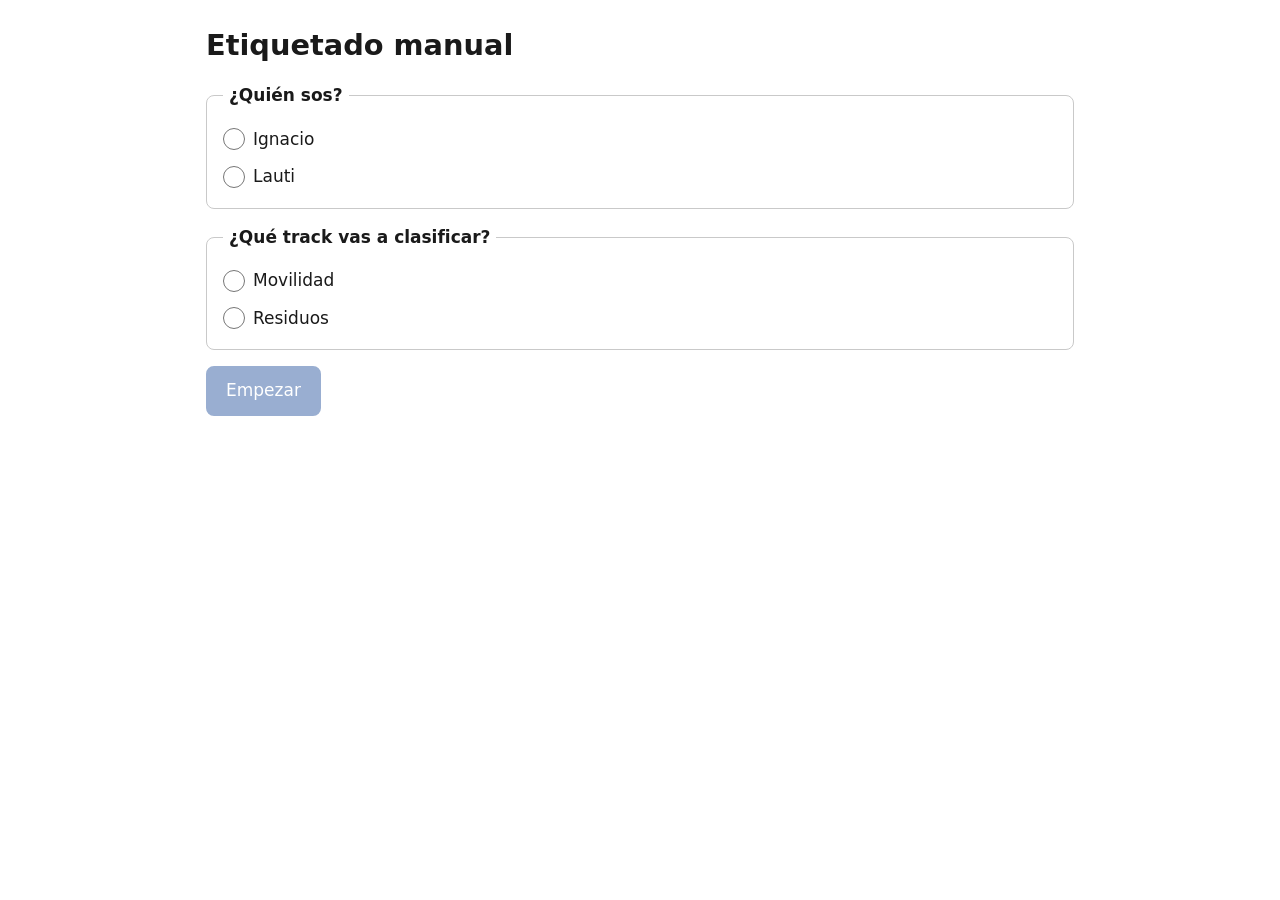
<file: etiquetado/index.html>
<!doctype html>
<html lang="es">
<head>
<meta charset="utf-8">
<meta name="viewport" content="width=device-width, initial-scale=1">
<title>Etiquetado manual</title>
<style>
  * { box-sizing: border-box; }
  body {
    margin: 0; font-family: system-ui, -apple-system, "Segoe UI", Roboto, Arial, sans-serif;
    font-size: 17px; line-height: 1.5; color: #1a1a1a; background: #fff;
  }
  main { max-width: 900px; margin: 0 auto; padding: 24px 16px 48px; }
  h1 { font-size: 1.8rem; margin: 0 0 16px; }
  h2 { font-size: 1.4rem; margin: 8px 0; }
  fieldset { border: 1px solid #c9c9c9; border-radius: 8px; margin: 0 0 16px; padding: 12px 16px; }
  legend { font-weight: 600; padding: 0 6px; }
  [hidden] { display: none !important; }
  button {
    font: inherit; min-height: 44px; padding: 10px 18px; border-radius: 8px;
    border: 2px solid #1f4e9a; background: #fff; color: #1f4e9a; cursor: pointer;
  }
  button.primario { background: #1f4e9a; color: #fff; }
  button:disabled { opacity: 0.45; cursor: not-allowed; }
  select, input[type=text], textarea {
    font: inherit; width: 100%; min-height: 44px; padding: 8px 10px;
    border: 1px solid #777; border-radius: 6px; background: #fff; color: #1a1a1a;
  }
  textarea { min-height: 90px; resize: vertical; }
  .opcion { display: flex; align-items: center; gap: 8px; padding: 6px 0; }
  .opcion input { width: 22px; height: 22px; margin: 0; }
  .campo { margin: 14px 0; }
  .campo > label { display: block; font-weight: 600; margin-bottom: 6px; }
  .barra {
    display: flex; flex-wrap: wrap; gap: 12px; align-items: center; justify-content: space-between;
    padding-bottom: 12px; margin-bottom: 16px; border-bottom: 1px solid #c9c9c9;
  }
  .barra .botones { display: flex; flex-wrap: wrap; gap: 8px; }
  .aviso { padding: 12px 16px; border-radius: 8px; border: 1px solid #1f4e9a; background: #eef4ff; margin: 12px 0; }
  .aviso.error { border-color: #b00020; background: #fdecec; }
  .meta { color: #444; margin: 4px 0; }
  .bajada { font-style: italic; color: #333; }
  .body {
    white-space: pre-wrap; max-height: 50vh; overflow-y: auto; margin: 12px 0;
    border: 1px solid #c9c9c9; border-radius: 8px; padding: 12px 14px; background: #fafafa;
  }
  .nav { display: flex; flex-wrap: wrap; gap: 8px; justify-content: space-between; margin-top: 16px; }
  :focus-visible { outline: 3px solid #ffbf47; outline-offset: 2px; }
</style>
</head>
<body>
<main>
  <div id="error" class="aviso error" hidden></div>

  <section id="inicio" hidden>
    <h1>Etiquetado manual</h1>
    <fieldset>
      <legend>¿Quién sos?</legend>
      <div id="personas"></div>
    </fieldset>
    <fieldset>
      <legend>¿Qué track vas a clasificar?</legend>
      <div id="tracks"></div>
    </fieldset>
    <button id="empezar" class="primario" type="button" disabled>Empezar</button>
  </section>

  <section id="etiquetado" hidden>
    <div class="barra">
      <div>
        <strong id="cab"></strong><br>
        <span id="progreso"></span>
      </div>
      <div class="botones">
        <button id="cambiar" type="button">Cambiar persona/track</button>
        <button id="descargar" type="button">Descargar JSON</button>
      </div>
    </div>

    <div id="aviso" class="aviso" hidden></div>

    <article>
      <h2 id="titulo"></h2>
      <p class="meta" id="meta"></p>
      <p class="meta"><a id="link" href="#" target="_blank" rel="noopener">Ver original</a></p>
      <p class="bajada" id="bajada"></p>
      <div class="body" id="body"></div>
    </article>

    <form id="form" onsubmit="return false">
      <fieldset>
        <legend>¿Es relevante para el track?</legend>
        <label class="opcion"><input type="radio" name="relevante" value="si"> Sí</label>
        <label class="opcion"><input type="radio" name="relevante" value="no"> No</label>
      </fieldset>

      <div id="campos">
        <fieldset>
          <legend>Tipo</legend>
          <label class="opcion"><input type="radio" name="tipo" value="problema"> Problema</label>
          <label class="opcion"><input type="radio" name="tipo" value="solucion"> Solución</label>
          <label class="opcion"><input type="radio" name="tipo" value="ambas"> Ambas</label>
        </fieldset>

        <fieldset id="fila-problema">
          <legend>Categorías de problema (una o más)</legend>
          <div id="categorias_problema"></div>
        </fieldset>

        <fieldset id="fila-solucion">
          <legend>Categorías de solución (una o más)</legend>
          <div id="categorias_solucion"></div>
        </fieldset>

        <div class="campo" id="fila-otra">
          <label for="categoria_otra">¿Cuál?</label>
          <input type="text" id="categoria_otra">
        </div>

      </div>

      <div class="campo">
        <label for="comentario">Comentario (opcional; si no es relevante, por qué)</label>
        <textarea id="comentario"></textarea>
      </div>
    </form>

    <div class="nav">
      <button id="anterior" type="button">← Anterior</button>
      <button id="proxima" type="button">Ir a la próxima pendiente</button>
      <button id="siguiente" type="button">Siguiente →</button>
    </div>
  </section>
</main>

<script src="config.js"></script>
<script src="muestra.js"></script>
<script>
const $ = (id) => document.getElementById(id);
const CAMPOS = ["relevante", "tipo", "categorias_problema", "categorias_solucion", "categoria_otra", "comentario"];
let persona = null, track = null, notas = [], estado = null, indice = 0;

function vacia() {
  return { relevante: null, tipo: null, categorias_problema: [], categorias_solucion: [],
           categoria_otra: null, comentario: null, etiquetado_en: null };
}
function tieneDatos(e) {
  return !!e && CAMPOS.some((c) => Array.isArray(e[c]) ? e[c].length > 0 : e[c] !== null && e[c] !== "");
}
function hecha(e) {
  return !!e && (e.relevante === false || (e.relevante === true && !!e.tipo));
}
function contarHechas(est, lista) { return lista.filter((n) => hecha(est.etiquetas[n.id])).length; }
function tipoProb(t) { return t === "problema" || t === "ambas"; }
function tipoSol(t) { return t === "solucion" || t === "ambas"; }
// Las categorías "otro" de la taxonomía (OTRO_PROBLEMA_*, OTRA_SOLUCION_*) piden texto libre.
function esOtra(v) { return /^OTR[OA]_/.test(v || ""); }

function leerRadio(grupo) {
  const r = document.querySelector(`input[name="${grupo}"]:checked`);
  return r ? r.value : null;
}
function ponerRadio(grupo, valor) {
  document.querySelectorAll(`input[name="${grupo}"]`).forEach((r) => { r.checked = r.value === valor; });
}
function leerChecks(grupo) {
  return [...document.querySelectorAll(`input[name="${grupo}"]:checked`)].map((r) => r.value);
}
function ponerChecks(grupo, valores) {
  document.querySelectorAll(`input[name="${grupo}"]`).forEach((r) => { r.checked = valores.includes(r.value); });
}

function clave(p, t) { return "etiquetado:" + p.toLowerCase() + ":" + t; }
function leerGuardado(p, t) {
  try {
    const obj = JSON.parse(localStorage.getItem(clave(p, t)));
    if (obj && obj.etiquetas) return obj;
  } catch (e) { /* sin localStorage o dato corrupto: arrancamos vacío */ }
  return { indice_actual: 0, etiquetas: {} };
}
function guardar() {
  try { localStorage.setItem(clave(persona, track), JSON.stringify(estado)); }
  catch (e) { mostrarAviso("No se pudo guardar el avance en este navegador. Descargá el JSON antes de cerrar.", true); }
}

function mostrarAviso(texto, error) {
  const a = $("aviso");
  a.textContent = texto;
  a.className = "aviso" + (error ? " error" : "");
  a.hidden = false;
}
function mostrarPantalla(id) {
  $("inicio").hidden = id !== "inicio";
  $("etiquetado").hidden = id !== "etiquetado";
}

function opcion(grupo, valor, texto, tipo = "radio") {
  const lab = document.createElement("label");
  lab.className = "opcion";
  const inp = document.createElement("input");
  inp.type = tipo; inp.name = grupo; inp.value = valor;
  lab.append(inp, " " + texto);
  return lab;
}
function construirInicio() {
  CONFIG.personas.forEach((p) => $("personas").append(opcion("persona", p, p)));
  Object.keys(CONFIG.tracks).filter((t) => Array.isArray(MUESTRA[t])).forEach((t) => {
    const lab = opcion("track", t, t.charAt(0).toUpperCase() + t.slice(1));
    const cont = document.createElement("span");
    cont.className = "cont"; cont.dataset.track = t;
    lab.append(cont);
    $("tracks").append(lab);
  });
  document.querySelectorAll('input[name="persona"], input[name="track"]')
    .forEach((r) => r.addEventListener("change", actualizarInicio));
}
function actualizarInicio() {
  const p = leerRadio("persona");
  document.querySelectorAll(".cont").forEach((s) => {
    const lista = MUESTRA[s.dataset.track];
    const est = p ? leerGuardado(p, s.dataset.track) : null;
    const hay = !!est && Object.values(est.etiquetas).some(tieneDatos);
    s.textContent = hay ? ` · ${contarHechas(est, lista)}/${lista.length} hechas` : "";
  });
  $("empezar").disabled = !(p && leerRadio("track"));
}

function empezar() {
  persona = leerRadio("persona");
  track = leerRadio("track");
  notas = MUESTRA[track];
  estado = leerGuardado(persona, track);
  indice = Math.min(Math.max(Number(estado.indice_actual) || 0, 0), notas.length - 1);
  $("categorias_problema").replaceChildren(...CONFIG.tracks[track].problemas.map((v) => opcion("categorias_problema", v, v, "checkbox")));
  $("categorias_solucion").replaceChildren(...CONFIG.tracks[track].soluciones.map((v) => opcion("categorias_solucion", v, v, "checkbox")));
  mostrarPantalla("etiquetado");
  mostrarNota();
}

function mostrarNota() {
  const n = notas[indice];
  const e = estado.etiquetas[n.id] || vacia();
  $("cab").textContent = `${persona} · ${track}`;
  $("titulo").textContent = n.titulo || "";
  $("meta").textContent = `${n.fuente || ""} · ${n.fecha || ""}`;
  $("link").href = /^https?:\/\//.test(n.url) ? n.url : "#";
  $("bajada").textContent = n.bajada || "";
  $("body").textContent = n.body || "";
  $("body").scrollTop = 0;
  ponerRadio("relevante", e.relevante === null ? null : (e.relevante ? "si" : "no"));
  ponerRadio("tipo", e.tipo);
  ponerChecks("categorias_problema", e.categorias_problema || []);
  ponerChecks("categorias_solucion", e.categorias_solucion || []);
  $("categoria_otra").value = e.categoria_otra || "";
  $("comentario").value = e.comentario || "";
  $("aviso").hidden = true;
  $("anterior").disabled = indice === 0;
  $("siguiente").disabled = indice >= notas.length - 1;
  actualizarVisibilidad();
  pintarProgreso();
}
function pintarProgreso() {
  $("progreso").textContent = `Nota ${indice + 1} de ${notas.length} · ${contarHechas(estado, notas)} etiquetadas`;
}

// Oculta campos que no aplican y vacía sus valores, así el DOM coincide con lo guardado.
function actualizarVisibilidad() {
  const no = leerRadio("relevante") === "no";
  if (no) {
    ponerRadio("tipo", null);
  }
  const tipo = leerRadio("tipo");
  $("campos").hidden = no;
  $("fila-problema").hidden = !tipoProb(tipo);
  $("fila-solucion").hidden = !tipoSol(tipo);
  if (!tipoProb(tipo)) ponerChecks("categorias_problema", []);
  if (!tipoSol(tipo)) ponerChecks("categorias_solucion", []);
  const otra = !no && leerChecks("categorias_problema").concat(leerChecks("categorias_solucion")).some(esOtra);
  $("fila-otra").hidden = !otra;
  if (!otra) $("categoria_otra").value = "";
}
function leerFormulario() {
  const e = vacia();
  const rel = leerRadio("relevante");
  e.relevante = rel === null ? null : rel === "si";
  e.comentario = $("comentario").value.trim() || null;
  if (e.relevante === false) return e;
  e.tipo = leerRadio("tipo");
  e.categorias_problema = tipoProb(e.tipo) ? leerChecks("categorias_problema") : [];
  e.categorias_solucion = tipoSol(e.tipo) ? leerChecks("categorias_solucion") : [];
  const otra = e.categorias_problema.concat(e.categorias_solucion).some(esOtra);
  e.categoria_otra = otra ? ($("categoria_otra").value.trim() || null) : null;
  return e;
}
function alCambiar() {
  if (!estado) return;
  actualizarVisibilidad();
  const e = leerFormulario();
  e.etiquetado_en = new Date().toISOString();
  const id = notas[indice].id;
  if (tieneDatos(e)) estado.etiquetas[id] = e; else delete estado.etiquetas[id];
  guardar();
  pintarProgreso();
  if (hecha(e) && contarHechas(estado, notas) === notas.length) mostrarAviso("¡Listo! Descargá el JSON.");
}

function irA(i) {
  indice = Math.min(Math.max(i, 0), notas.length - 1);
  estado.indice_actual = indice;
  guardar();
  mostrarNota();
}
function irProximaPendiente() {
  for (let k = 1; k <= notas.length; k++) {
    const j = (indice + k) % notas.length;
    if (!hecha(estado.etiquetas[notas[j].id])) return irA(j);
  }
  mostrarAviso("No quedan notas pendientes.");
}

function exportarEtiquetas() {
  if (!estado) return null;
  const etiquetas = [];
  notas.forEach((n) => {
    const e = estado.etiquetas[n.id];
    if (!tieneDatos(e)) return;
    etiquetas.push({
      id: n.id, relevante: e.relevante, tipo: e.tipo,
      categorias_problema: e.categorias_problema || [], categorias_solucion: e.categorias_solucion || [],
      categoria_otra: e.categoria_otra,
      comentario: e.comentario || "", etiquetado_en: e.etiquetado_en
    });
  });
  return {
    persona: persona.toLowerCase(), track, muestra_version: MUESTRA.version,
    exportado: new Date().toISOString(), etiquetas
  };
}
window.exportarEtiquetas = exportarEtiquetas;

function descargar() {
  const faltan = notas.length - contarHechas(estado, notas);
  if (faltan > 0 && !confirm(`Faltan ${faltan} notas. ¿Descargar igual?`)) return;
  const blob = new Blob([JSON.stringify(exportarEtiquetas(), null, 2)], { type: "application/json" });
  const url = URL.createObjectURL(blob);
  const a = document.createElement("a");
  a.href = url;
  a.download = `${persona.toLowerCase()}-${track}.json`;
  document.body.append(a);
  a.click();
  a.remove();
  setTimeout(() => URL.revokeObjectURL(url), 1000);
  mostrarAviso("Copiá el archivo a etiquetado/etiquetas/ del repo y commitealo.");
}

function init() {
  if (!window.MUESTRA) {
    $("error").textContent = "Falta muestra.js: corré python etiquetado/muestrear.py";
    $("error").hidden = false;
    return;
  }
  construirInicio();
  $("empezar").addEventListener("click", empezar);
  $("cambiar").addEventListener("click", () => { actualizarInicio(); mostrarPantalla("inicio"); });
  $("descargar").addEventListener("click", descargar);
  $("anterior").addEventListener("click", () => irA(indice - 1));
  $("siguiente").addEventListener("click", () => irA(indice + 1));
  $("proxima").addEventListener("click", irProximaPendiente);
  $("form").addEventListener("input", alCambiar);
  $("form").addEventListener("change", alCambiar);
  mostrarPantalla("inicio");
  actualizarInicio();
}
init();
</script>
</body>
</html>
</file>
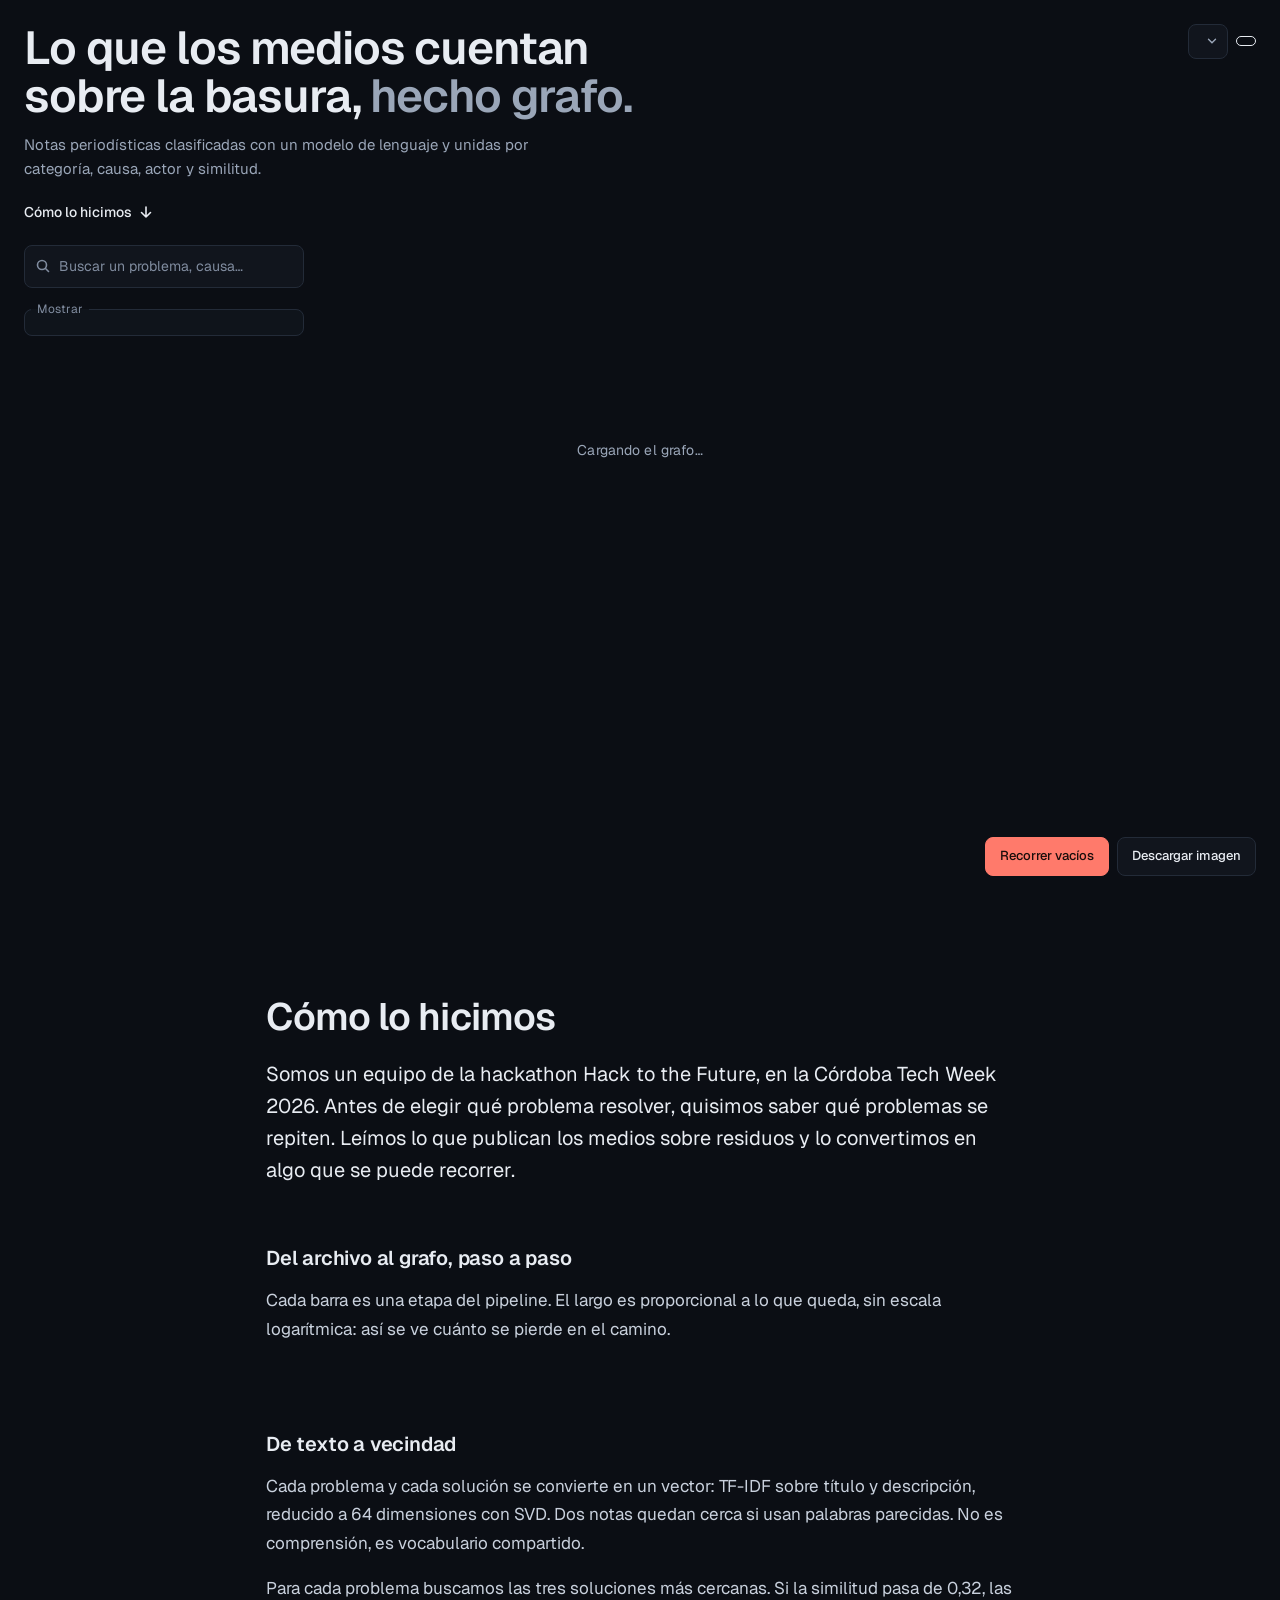
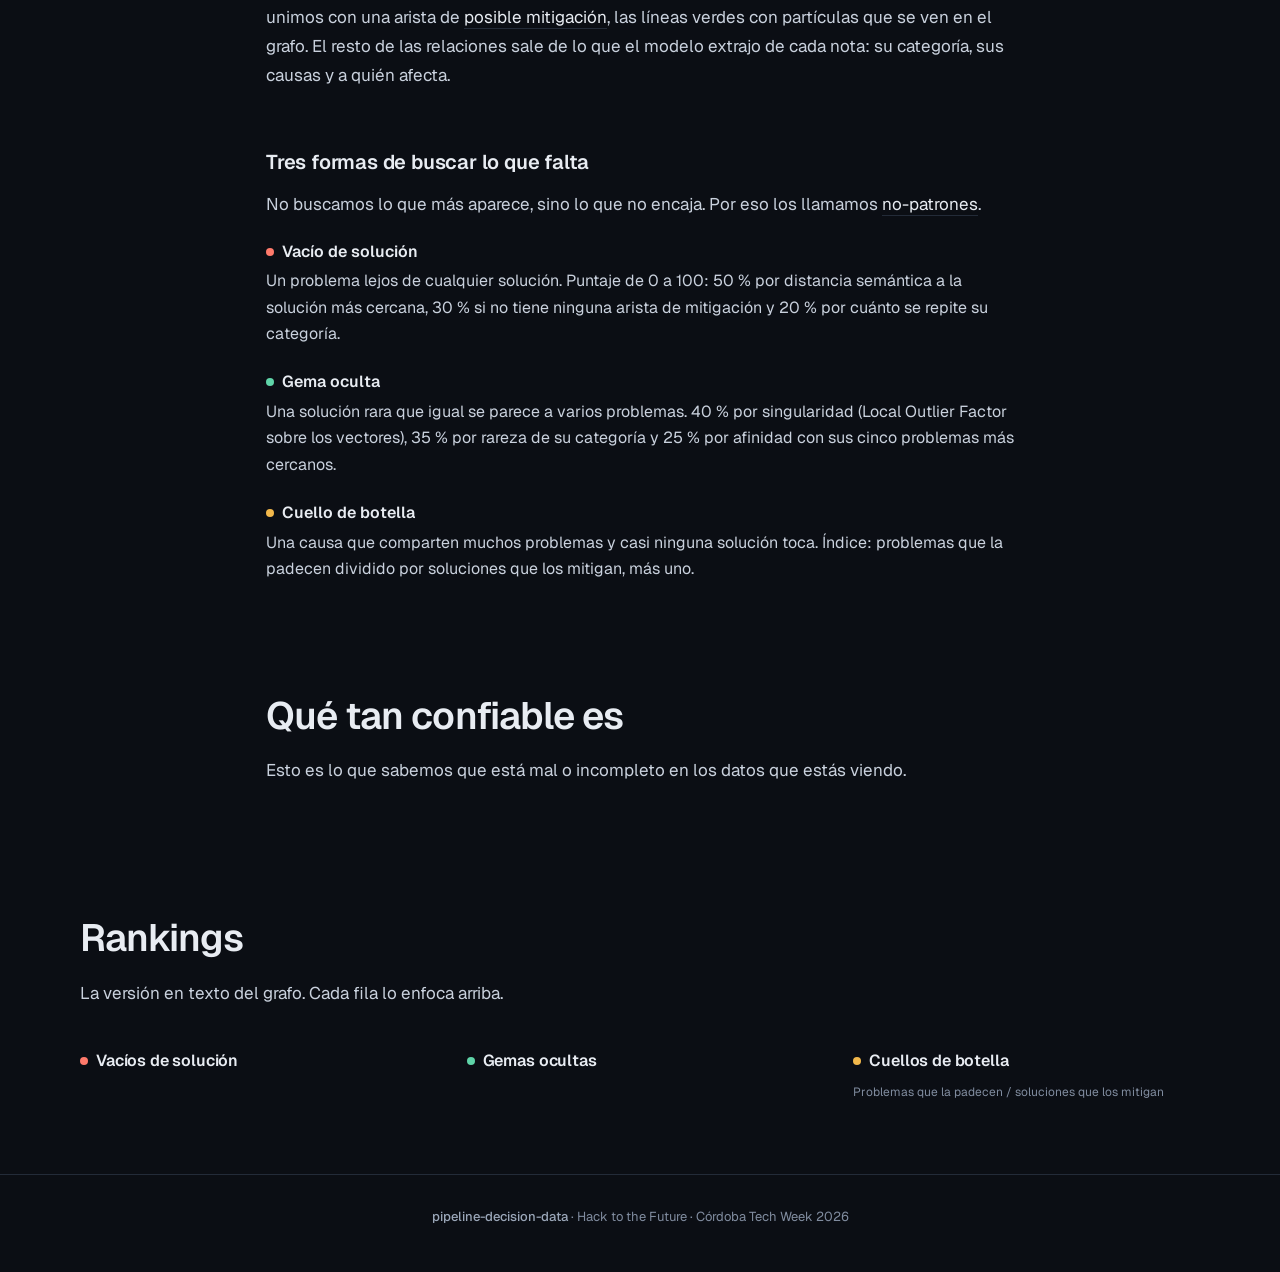
<file: Frontend/web/index.html>
<!doctype html>
<html lang="es">
<head>
  <meta charset="utf-8">
  <meta name="viewport" content="width=device-width, initial-scale=1, viewport-fit=cover">
  <title>Residuos en los medios, hecho grafo · pipeline-decision-data</title>
  <meta name="description" content="Notas periodísticas sobre residuos, clasificadas con un modelo de lenguaje y unidas en un grafo de problemas, soluciones, causas y actores. Cómo lo hicimos y qué tan confiable es.">
  <meta property="og:type" content="website">
  <meta property="og:title" content="Residuos en los medios, hecho grafo">
  <meta property="og:description" content="Del scraping de miles de notas a un grafo de problemas y soluciones. Cómo lo hicimos, con los límites a la vista.">
  <!-- Cambiar por la URL absoluta del deploy (https://<dominio>/og.jpg): LinkedIn y X no aceptan rutas relativas. -->
  <meta property="og:image" content="og.jpg">
  <meta property="og:image:width" content="800">
  <meta property="og:image:height" content="425">
  <meta name="twitter:card" content="summary_large_image">
  <meta name="theme-color" content="#0b0e14">
  <link rel="icon" href="data:image/svg+xml,%3Csvg xmlns='http://www.w3.org/2000/svg' viewBox='0 0 32 32'%3E%3Ccircle cx='9' cy='10' r='5' fill='%23ff7a6b'/%3E%3Ccircle cx='23' cy='14' r='4' fill='%235fd4a8'/%3E%3Ccircle cx='13' cy='24' r='3.5' fill='%23a78bfa'/%3E%3Cpath d='M9 10L23 14M9 10L13 24M23 14L13 24' stroke='%239aa6b8' stroke-width='1.2'/%3E%3C/svg%3E">
  <link rel="preconnect" href="https://fonts.googleapis.com">
  <link rel="preconnect" href="https://fonts.gstatic.com" crossorigin>
  <link href="https://fonts.googleapis.com/css2?family=Geist:wght@400;500;600;700&family=Geist+Mono:wght@400;500&display=swap" rel="stylesheet">
  <link rel="stylesheet" href="style.css">
  <script type="importmap">
    {
      "imports": {
        "three": "https://esm.sh/three@0.180.0",
        "three/": "https://esm.sh/three@0.180.0/",
        "3d-force-graph": "https://esm.sh/3d-force-graph@1.80.3?external=three"
      }
    }
  </script>
  <script type="module" src="app.js"></script>
</head>
<body>
  <a class="saltar" href="#metodo">Saltar al texto</a>

  <section class="escena" aria-label="Grafo interactivo">
    <div id="grafo" class="lienzo" role="img" aria-label="Grafo 3D de problemas, soluciones, causas, actores y categorías. Hay una versión en texto más abajo, en Rankings."></div>

    <div class="cargando" id="cargando" aria-live="polite">Cargando el grafo…</div>

    <header class="titulo">
      <h1>Lo que los medios cuentan sobre la basura, <span>hecho grafo.</span></h1>
      <p class="bajada" id="bajada">Notas periodísticas clasificadas con un modelo de lenguaje y unidas por categoría, causa, actor y similitud.</p>
      <a class="enlace-metodo" href="#metodo">Cómo lo hicimos <svg viewBox="0 0 16 16" aria-hidden="true"><path d="M8 3v10M3.5 8.5 8 13l4.5-4.5"/></svg></a>
    </header>

    <div class="dataset">
      <label class="visual-oculto" for="selector-dataset">Dataset</label>
      <select id="selector-dataset"></select>
      <span class="estado" id="estado-version"></span>
    </div>

    <aside class="riel" aria-label="Filtros y búsqueda">
      <div class="buscador">
        <svg viewBox="0 0 16 16" aria-hidden="true"><circle cx="7" cy="7" r="4.5"/><path d="m10.5 10.5 3 3"/></svg>
        <label class="visual-oculto" for="buscar">Buscar en el grafo</label>
        <input id="buscar" type="search" placeholder="Buscar un problema, causa…" autocomplete="off" role="combobox" aria-expanded="false" aria-controls="resultados">
        <ul id="resultados" class="resultados" role="listbox" hidden></ul>
      </div>
      <fieldset class="filtros">
        <legend>Mostrar</legend>
        <div id="filtros"></div>
      </fieldset>
    </aside>

    <aside class="detalle" id="detalle" aria-label="Detalle del nodo" aria-hidden="true">
      <button class="cerrar" id="cerrar-detalle" aria-label="Cerrar detalle"><svg viewBox="0 0 16 16" aria-hidden="true"><path d="m4 4 8 8M12 4l-8 8"/></svg></button>
      <h2 id="detalle-titulo"></h2>
      <p class="detalle-marca" id="detalle-marca" hidden></p>
      <p class="detalle-desc" id="detalle-desc"></p>
      <dl class="detalle-datos" id="detalle-datos"></dl>
      <a class="detalle-fuente" id="detalle-fuente" target="_blank" rel="noopener noreferrer" hidden>Leer la nota original <svg viewBox="0 0 16 16" aria-hidden="true"><path d="M6 3h7v7M13 3 4 12"/></svg></a>
      <h3 id="vecinos-titulo">Conectado con</h3>
      <ul class="vecinos" id="vecinos"></ul>
    </aside>

    <div class="barra">
      <div class="leyenda" id="leyenda" aria-hidden="true"></div>
      <div class="acciones">
        <div class="recorrido-vacios" id="recorrido" hidden>
          <button id="vacio-anterior" aria-label="Vacío anterior"><svg viewBox="0 0 16 16" aria-hidden="true"><path d="M10 3.5 5.5 8l4.5 4.5"/></svg></button>
          <span id="vacio-contador" aria-live="polite"></span>
          <button id="vacio-siguiente" aria-label="Vacío siguiente"><svg viewBox="0 0 16 16" aria-hidden="true"><path d="M6 3.5 10.5 8 6 12.5"/></svg></button>
        </div>
        <button class="boton primario" id="recorrer-vacios">Recorrer vacíos</button>
        <button class="boton" id="descargar">Descargar imagen</button>
      </div>
    </div>
  </section>

  <main class="ensayo">
    <article id="metodo">
      <h2>Cómo lo hicimos</h2>
      <p class="entrada">Somos un equipo de la hackathon Hack to the Future, en la Córdoba Tech Week 2026. Antes de elegir qué problema resolver, quisimos saber qué problemas se repiten. Leímos lo que publican los medios sobre residuos y lo convertimos en algo que se puede recorrer.</p>

      <h3>Del archivo al grafo, paso a paso</h3>
      <p>Cada barra es una etapa del pipeline. El largo es proporcional a lo que queda, sin escala logarítmica: así se ve cuánto se pierde en el camino.</p>
      <ol class="embudo" id="embudo"></ol>
      <p class="nota-fuente" id="embudo-fuente"></p>

      <h3>De texto a vecindad</h3>
      <p>Cada problema y cada solución se convierte en un vector: TF-IDF sobre título y descripción, reducido a 64 dimensiones con SVD. Dos notas quedan cerca si usan palabras parecidas. No es comprensión, es vocabulario compartido.</p>
      <p>Para cada problema buscamos las tres soluciones más cercanas. Si la similitud pasa de 0,32, las unimos con una arista de <em>posible mitigación</em>, las líneas verdes con partículas que se ven en el grafo. El resto de las relaciones sale de lo que el modelo extrajo de cada nota: su categoría, sus causas y a quién afecta.</p>

      <h3>Tres formas de buscar lo que falta</h3>
      <p>No buscamos lo que más aparece, sino lo que no encaja. Por eso los llamamos <em>no-patrones</em>.</p>
      <dl class="formulas">
        <div>
          <dt><span class="punto" style="--c: var(--problema)"></span>Vacío de solución</dt>
          <dd>Un problema lejos de cualquier solución. Puntaje de 0 a 100: 50 % por distancia semántica a la solución más cercana, 30 % si no tiene ninguna arista de mitigación y 20 % por cuánto se repite su categoría.</dd>
        </div>
        <div>
          <dt><span class="punto" style="--c: var(--solucion)"></span>Gema oculta</dt>
          <dd>Una solución rara que igual se parece a varios problemas. 40 % por singularidad (Local Outlier Factor sobre los vectores), 35 % por rareza de su categoría y 25 % por afinidad con sus cinco problemas más cercanos.</dd>
        </div>
        <div>
          <dt><span class="punto" style="--c: var(--causa)"></span>Cuello de botella</dt>
          <dd>Una causa que comparten muchos problemas y casi ninguna solución toca. Índice: problemas que la padecen dividido por soluciones que los mitigan, más uno.</dd>
        </div>
      </dl>
    </article>

    <section id="limites" class="limites" aria-labelledby="limites-titulo">
      <h2 id="limites-titulo">Qué tan confiable es</h2>
      <p>Esto es lo que sabemos que está mal o incompleto en los datos que estás viendo.</p>
      <ul id="advertencias"></ul>
    </section>

    <section id="rankings" aria-labelledby="rankings-titulo">
      <h2 id="rankings-titulo">Rankings</h2>
      <p>La versión en texto del grafo. Cada fila lo enfoca arriba.</p>
      <div class="rankings">
        <div>
          <h3><span class="punto" style="--c: var(--problema)"></span>Vacíos de solución</h3>
          <ol id="ranking-vacios"></ol>
        </div>
        <div>
          <h3><span class="punto" style="--c: var(--solucion)"></span>Gemas ocultas</h3>
          <ol id="ranking-gemas"></ol>
        </div>
        <div>
          <h3><span class="punto" style="--c: var(--causa)"></span>Cuellos de botella</h3>
          <p class="col-nota">Problemas que la padecen / soluciones que los mitigan</p>
          <ol id="ranking-cuellos"></ol>
        </div>
      </div>
    </section>
  </main>

  <footer class="pie">
    <p><strong>pipeline-decision-data</strong> · Hack to the Future · Córdoba Tech Week 2026</p>
    <p id="pie-fechas"></p>
  </footer>
</body>
</html>
</file>
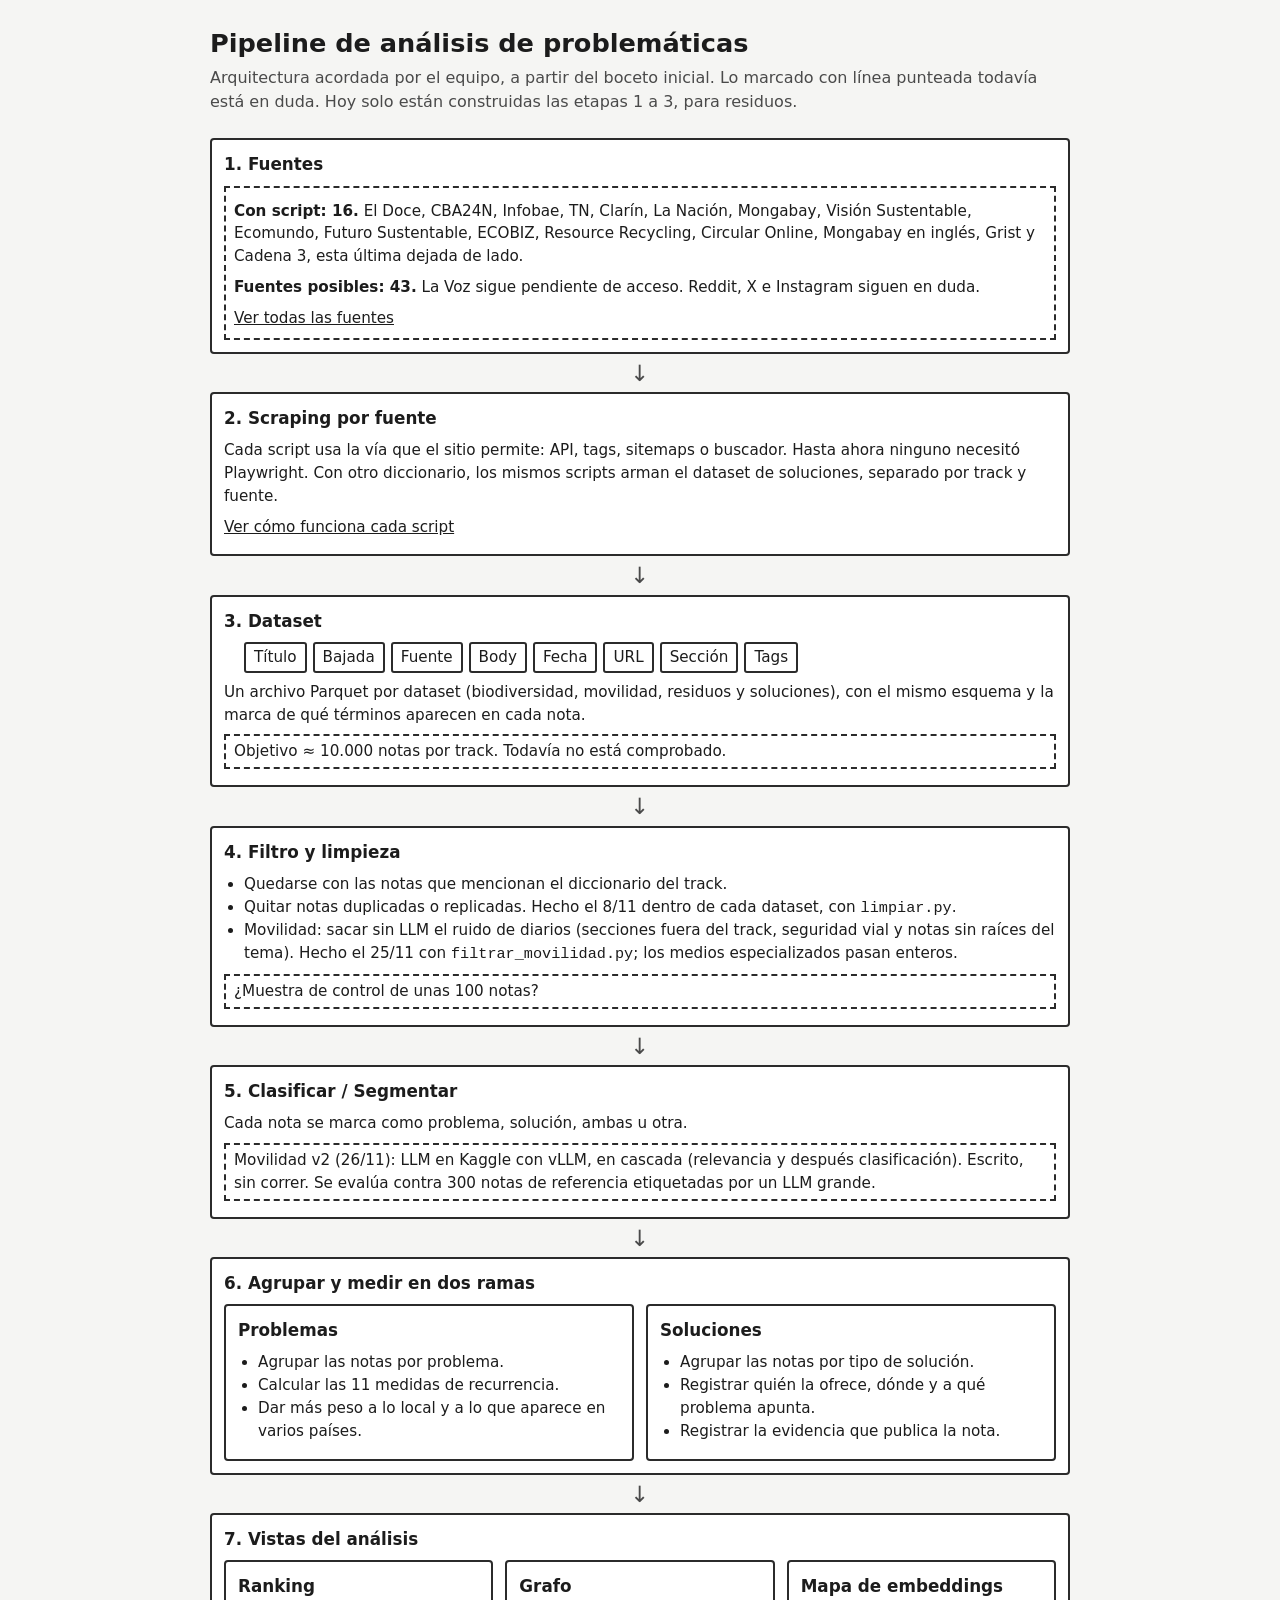
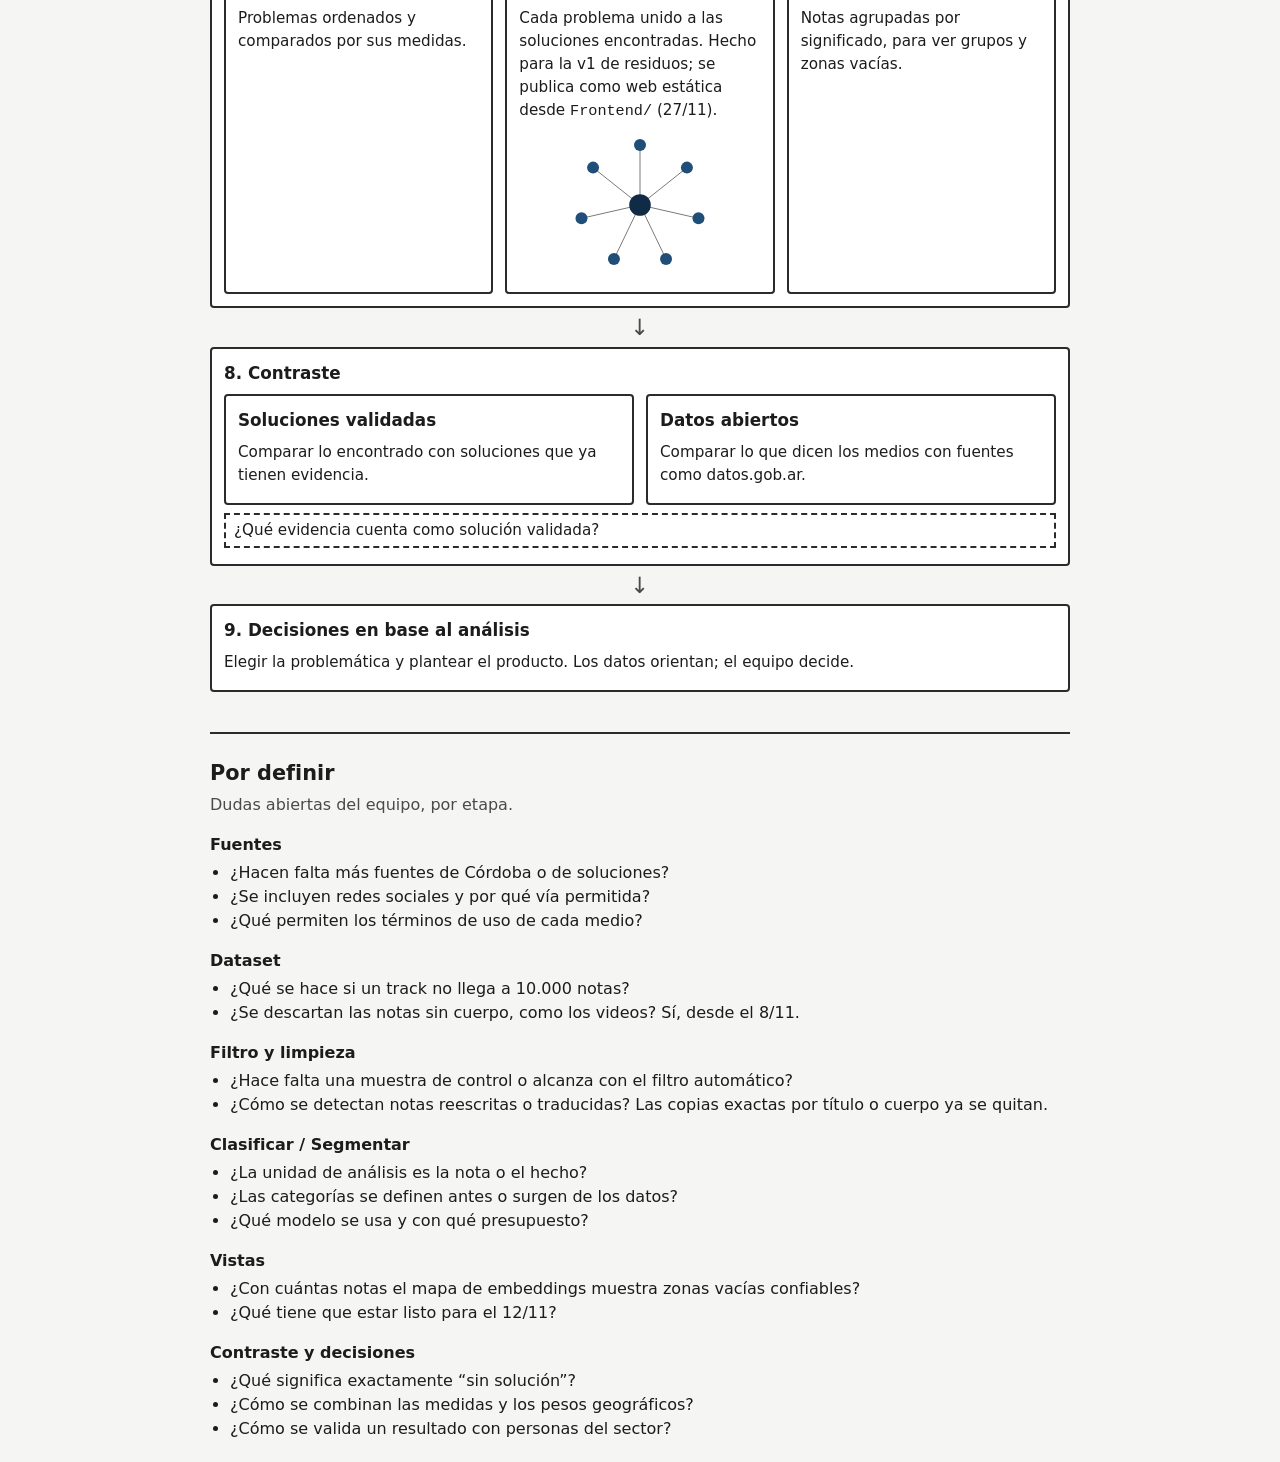
<file: docs/pipeline-arquitectura.html>
<!doctype html>
<html lang="es">
<head>
<meta charset="utf-8">
<meta name="viewport" content="width=device-width, initial-scale=1">
<title>Pipeline de problemáticas</title>
<style>
:root {
  --fondo: #f5f5f3;
  --superficie: #ffffff;
  --texto: #1c1c1c;
  --tenue: #4a4a4a;
  --linea: #2b2b2b;
  --nodo: #1f4e79;
  --nodo-central: #0f2b45;
  --arista: #6b6b6b;
}

@media (prefers-color-scheme: dark) {
  :root {
    --fondo: #16181b;
    --superficie: #1e2226;
    --texto: #e8eaed;
    --tenue: #b9c0c8;
    --linea: #c9d0d8;
    --nodo: #8ab4e0;
    --nodo-central: #e8eaed;
    --arista: #9aa3ad;
  }
}

* { box-sizing: border-box; }

body {
  margin: 0;
  padding: 16px;
  background: var(--fondo);
  color: var(--texto);
  font-family: system-ui, -apple-system, "Segoe UI", Roboto, Arial, sans-serif;
  line-height: 1.5;
  overflow-wrap: anywhere;
}

main {
  max-width: 860px;
  margin: 0 auto;
}

h1 {
  font-size: 1.6rem;
  margin: 0.5rem 0 0.25rem;
}

a {
  color: inherit;
}

.intro {
  color: var(--tenue);
  margin: 0 0 1.5rem;
}

/* Flujo del diagrama */
.flujo {
  display: flex;
  flex-direction: column;
  gap: 8px;
  margin-bottom: 2.5rem;
}

.etapa,
.rama {
  min-width: 0;
  background: var(--superficie);
  border: 2px solid var(--linea);
  border-radius: 4px;
  padding: 12px;
}

.duda {
  border-style: dashed;
}

.etapa h2,
.rama h3 {
  font-size: 1.05rem;
  margin: 0 0 8px;
}

.etapa p,
.rama p {
  margin: 8px 0 4px;
  font-size: 0.95rem;
}

.etapa ul,
.rama ul {
  margin: 4px 0;
  padding-left: 1.25rem;
  font-size: 0.95rem;
}

.flecha {
  align-self: center;
  font-size: 1.4rem;
  line-height: 1;
  color: var(--tenue);
}

.flecha::after {
  content: "↓";
}

/* Bloques en paralelo */
.ramas {
  display: grid;
  grid-template-columns: repeat(2, minmax(0, 1fr));
  gap: 12px;
  margin-top: 8px;
}

.ramas.tres {
  grid-template-columns: repeat(3, minmax(0, 1fr));
}

/* Notas dudosas */
.nota {
  display: block;
  margin-top: 8px;
  padding: 4px 8px;
  border: 2px dashed var(--linea);
  font-size: 0.92rem;
}

/* Lista de campos */
.campos {
  display: flex;
  flex-wrap: wrap;
  gap: 6px;
  list-style: none;
  padding: 0;
  margin: 0;
}

.campos li {
  border: 2px solid var(--linea);
  border-radius: 3px;
  padding: 2px 8px;
}

/* Grafo */
.grafo {
  display: block;
  width: 100%;
  max-width: 180px;
  height: auto;
  margin: 8px auto 0;
}

.arista {
  stroke: var(--arista);
  stroke-width: 1.5;
}

.nodo {
  fill: var(--nodo);
}

.nodo-central {
  fill: var(--nodo-central);
}

/* Por definir */
.por-definir {
  border-top: 2px solid var(--linea);
  padding-top: 1.5rem;
}

.por-definir h2 {
  font-size: 1.3rem;
  margin: 0 0 0.25rem;
}

.por-definir > p {
  color: var(--tenue);
  margin: 0 0 0.5rem;
}

.por-definir h3 {
  font-size: 1rem;
  margin: 1rem 0 0.25rem;
}

.por-definir ul {
  margin: 0 0 0.5rem;
  padding-left: 1.25rem;
}

@media (max-width: 700px) {
  .ramas,
  .ramas.tres {
    grid-template-columns: minmax(0, 1fr);
  }
}
</style>
</head>
<body>
<main>

<h1>Pipeline de análisis de problemáticas</h1>
<p class="intro">Arquitectura acordada por el equipo, a partir del boceto inicial. Lo marcado con línea punteada todavía está en duda. Hoy solo están construidas las etapas 1 a 3, para residuos.</p>

<div class="flujo">

  <!-- Etapa 1: Fuentes -->
  <article class="etapa">
    <h2>1. Fuentes</h2>
    <div class="nota">
      <p><strong>Con script: 16.</strong> El Doce, CBA24N, Infobae, TN, Clarín, La Nación, Mongabay, Visión Sustentable, Ecomundo, Futuro Sustentable, ECOBIZ, Resource Recycling, Circular Online, Mongabay en inglés, Grist y Cadena 3, esta última dejada de lado.</p>
      <p><strong>Fuentes posibles: 43.</strong> La Voz sigue pendiente de acceso. Reddit, X e Instagram siguen en duda.</p>
      <p><a href="analisis-fuentes/Fuentes%20para%20el%20dataset%20del%20pipeline.md">Ver todas las fuentes</a></p>
    </div>
  </article>
  <span class="flecha" aria-hidden="true"></span>

  <!-- Etapa 2: Scraping -->
  <article class="etapa">
    <h2>2. Scraping por fuente</h2>
    <p>Cada script usa la vía que el sitio permite: API, tags, sitemaps o buscador. Hasta ahora ninguno necesitó Playwright. Con otro diccionario, los mismos scripts arman el dataset de soluciones, separado por track y fuente.</p>
    <p><a href="scrapping-webs.md">Ver cómo funciona cada script</a></p>
  </article>
  <span class="flecha" aria-hidden="true"></span>

  <!-- Etapa 3: Dataset -->
  <article class="etapa">
    <h2>3. Dataset</h2>
    <ul class="campos">
      <li>Título</li>
      <li>Bajada</li>
      <li>Fuente</li>
      <li>Body</li>
      <li>Fecha</li>
      <li>URL</li>
      <li>Sección</li>
      <li>Tags</li>
    </ul>
    <p>Un archivo Parquet por dataset (biodiversidad, movilidad, residuos y soluciones), con el mismo esquema y la marca de qué términos aparecen en cada nota.</p>
    <p class="nota">Objetivo ≈ 10.000 notas por track. Todavía no está comprobado.</p>
  </article>
  <span class="flecha" aria-hidden="true"></span>

  <!-- Etapa 4: Filtro -->
  <article class="etapa">
    <h2>4. Filtro y limpieza</h2>
    <ul>
      <li>Quedarse con las notas que mencionan el diccionario del track.</li>
      <li>Quitar notas duplicadas o replicadas. Hecho el 8/11 dentro de cada dataset, con <code>limpiar.py</code>.</li>
      <li>Movilidad: sacar sin LLM el ruido de diarios (secciones fuera del track, seguridad vial y notas sin raíces del tema). Hecho el 25/11 con <code>filtrar_movilidad.py</code>; los medios especializados pasan enteros.</li>
    </ul>
    <p class="nota">¿Muestra de control de unas 100 notas?</p>
  </article>
  <span class="flecha" aria-hidden="true"></span>

  <!-- Etapa 5: Clasificar / Segmentar -->
  <article class="etapa">
    <h2>5. Clasificar / Segmentar</h2>
    <p>Cada nota se marca como problema, solución, ambas u otra.</p>
    <p class="nota">Movilidad v2 (26/11): LLM en Kaggle con vLLM, en cascada (relevancia y después clasificación). Escrito, sin correr. Se evalúa contra 300 notas de referencia etiquetadas por un LLM grande.</p>
  </article>
  <span class="flecha" aria-hidden="true"></span>

  <!-- Etapa 6: Dos ramas -->
  <article class="etapa">
    <h2>6. Agrupar y medir en dos ramas</h2>
    <div class="ramas">
      <section class="rama">
        <h3>Problemas</h3>
        <ul>
          <li>Agrupar las notas por problema.</li>
          <li>Calcular las 11 medidas de recurrencia.</li>
          <li>Dar más peso a lo local y a lo que aparece en varios países.</li>
        </ul>
      </section>
      <section class="rama">
        <h3>Soluciones</h3>
        <ul>
          <li>Agrupar las notas por tipo de solución.</li>
          <li>Registrar quién la ofrece, dónde y a qué problema apunta.</li>
          <li>Registrar la evidencia que publica la nota.</li>
        </ul>
      </section>
    </div>
  </article>
  <span class="flecha" aria-hidden="true"></span>

  <!-- Etapa 7: Vistas -->
  <article class="etapa">
    <h2>7. Vistas del análisis</h2>
    <div class="ramas tres">
      <section class="rama">
        <h3>Ranking</h3>
        <p>Problemas ordenados y comparados por sus medidas.</p>
      </section>
      <section class="rama">
        <h3>Grafo</h3>
        <p>Cada problema unido a las soluciones encontradas. Hecho para la v1 de residuos; se publica como web estática desde <code>Frontend/</code> (27/11).</p>
        <svg class="grafo" viewBox="0 0 300 250" role="img" aria-label="Grafo en estrella: un nodo central unido por líneas a 7 nodos ubicados alrededor del central.">
          <line class="arista" x1="150" y1="125" x2="150" y2="25"></line>
          <line class="arista" x1="150" y1="125" x2="228.2" y2="62.7"></line>
          <line class="arista" x1="150" y1="125" x2="247.5" y2="147.2"></line>
          <line class="arista" x1="150" y1="125" x2="193.4" y2="215.1"></line>
          <line class="arista" x1="150" y1="125" x2="106.6" y2="215.1"></line>
          <line class="arista" x1="150" y1="125" x2="52.5" y2="147.2"></line>
          <line class="arista" x1="150" y1="125" x2="71.8" y2="62.7"></line>
          <circle class="nodo-central" cx="150" cy="125" r="18"></circle>
          <circle class="nodo" cx="150" cy="25" r="10"></circle>
          <circle class="nodo" cx="228.2" cy="62.7" r="10"></circle>
          <circle class="nodo" cx="247.5" cy="147.2" r="10"></circle>
          <circle class="nodo" cx="193.4" cy="215.1" r="10"></circle>
          <circle class="nodo" cx="106.6" cy="215.1" r="10"></circle>
          <circle class="nodo" cx="52.5" cy="147.2" r="10"></circle>
          <circle class="nodo" cx="71.8" cy="62.7" r="10"></circle>
        </svg>
      </section>
      <section class="rama">
        <h3>Mapa de embeddings</h3>
        <p>Notas agrupadas por significado, para ver grupos y zonas vacías.</p>
      </section>
    </div>
  </article>
  <span class="flecha" aria-hidden="true"></span>

  <!-- Etapa 8: Contraste -->
  <article class="etapa">
    <h2>8. Contraste</h2>
    <div class="ramas">
      <section class="rama">
        <h3>Soluciones validadas</h3>
        <p>Comparar lo encontrado con soluciones que ya tienen evidencia.</p>
      </section>
      <section class="rama">
        <h3>Datos abiertos</h3>
        <p>Comparar lo que dicen los medios con fuentes como datos.gob.ar.</p>
      </section>
    </div>
    <p class="nota">¿Qué evidencia cuenta como solución validada?</p>
  </article>
  <span class="flecha" aria-hidden="true"></span>

  <!-- Etapa 9: Decisiones -->
  <article class="etapa">
    <h2>9. Decisiones en base al análisis</h2>
    <p>Elegir la problemática y plantear el producto. Los datos orientan; el equipo decide.</p>
  </article>

</div>

<section class="por-definir">
  <h2>Por definir</h2>
  <p>Dudas abiertas del equipo, por etapa.</p>

  <h3>Fuentes</h3>
  <ul>
    <li>¿Hacen falta más fuentes de Córdoba o de soluciones?</li>
    <li>¿Se incluyen redes sociales y por qué vía permitida?</li>
    <li>¿Qué permiten los términos de uso de cada medio?</li>
  </ul>

  <h3>Dataset</h3>
  <ul>
    <li>¿Qué se hace si un track no llega a 10.000 notas?</li>
    <li>¿Se descartan las notas sin cuerpo, como los videos? Sí, desde el 8/11.</li>
  </ul>

  <h3>Filtro y limpieza</h3>
  <ul>
    <li>¿Hace falta una muestra de control o alcanza con el filtro automático?</li>
    <li>¿Cómo se detectan notas reescritas o traducidas? Las copias exactas por título o cuerpo ya se quitan.</li>
  </ul>

  <h3>Clasificar / Segmentar</h3>
  <ul>
    <li>¿La unidad de análisis es la nota o el hecho?</li>
    <li>¿Las categorías se definen antes o surgen de los datos?</li>
    <li>¿Qué modelo se usa y con qué presupuesto?</li>
  </ul>

  <h3>Vistas</h3>
  <ul>
    <li>¿Con cuántas notas el mapa de embeddings muestra zonas vacías confiables?</li>
    <li>¿Qué tiene que estar listo para el 12/11?</li>
  </ul>

  <h3>Contraste y decisiones</h3>
  <ul>
    <li>¿Qué significa exactamente “sin solución”?</li>
    <li>¿Cómo se combinan las medidas y los pesos geográficos?</li>
    <li>¿Cómo se valida un resultado con personas del sector?</li>
  </ul>
</section>

</main>
</body>
</html>
</file>
<file: Frontend/web/style.css>
:root {
  --fondo: #0b0e14;
  --panel: #11151d;
  --panel-alto: #171c26;
  --borde: #232b38;
  --texto: #e8ecf2;
  --texto-2: #9aa6b8;
  --texto-3: #808c9f;

  --problema: #ff7a6b;
  --solucion: #5fd4a8;
  --causa: #f2b84b;
  --actor: #7b93b8;
  --categoria: #a78bfa;
  --ubicacion: #4fc3d9;

  --radio: 8px;
  --sans: "Geist", ui-sans-serif, system-ui, sans-serif;
  --mono: "Geist Mono", ui-monospace, monospace;
  --salida: cubic-bezier(0.16, 1, 0.3, 1);
  color-scheme: dark;
}

* { box-sizing: border-box; }
[hidden] { display: none !important; }
html { scroll-behavior: smooth; scrollbar-color: var(--borde) var(--fondo); }
@media (prefers-reduced-motion: reduce) { html { scroll-behavior: auto; } }
body {
  margin: 0;
  background: var(--fondo);
  color: var(--texto);
  font: 400 16px/1.6 var(--sans);
  -webkit-font-smoothing: antialiased;
}
::selection { background: color-mix(in srgb, var(--solucion) 35%, transparent); color: var(--texto); }
:focus-visible { outline: 2px solid var(--solucion); outline-offset: 2px; border-radius: 4px; }
a { color: var(--solucion); text-underline-offset: 3px; }
svg { width: 16px; height: 16px; fill: none; stroke: currentColor; stroke-width: 1.6; stroke-linecap: round; stroke-linejoin: round; flex: none; }
h1, h2, h3 { text-wrap: balance; margin: 0; }
.visual-oculto { position: absolute; width: 1px; height: 1px; overflow: hidden; clip-path: inset(50%); white-space: nowrap; }
.saltar { position: absolute; left: 12px; top: -48px; z-index: 50; background: var(--panel-alto); padding: 8px 12px; border-radius: var(--radio); }
.saltar:focus { top: 12px; }
.punto { display: inline-block; width: 8px; height: 8px; border-radius: 50%; background: var(--c); margin-right: 8px; vertical-align: 1px; flex: none; }

/* ---------- Escena del grafo ---------- */
.escena {
  position: relative;
  height: 100svh;
  min-height: 560px;
  overflow: hidden;
  display: grid;
  grid-template-columns: 280px 1fr 340px;
  grid-template-rows: auto 1fr auto;
  grid-template-areas:
    "titulo titulo dataset"
    "riel   .      detalle"
    "barra  barra  barra";
  gap: 16px;
  padding: 24px;
}
.escena > * { position: relative; z-index: 2; }
.escena > .lienzo { position: absolute; inset: 0; z-index: 0; }
.escena::after { /* viñeta para que el texto se lea sobre el grafo */
  content: ""; position: absolute; inset: 0; z-index: 1; pointer-events: none;
  background:
    linear-gradient(to bottom, var(--fondo) 0, transparent 220px),
    linear-gradient(to top, var(--fondo) 0, transparent 120px);
  opacity: 0.85;
}
.escena > *:not(.lienzo) { pointer-events: none; }
.escena > * > * { pointer-events: auto; }

.cargando {
  position: absolute; inset: 0; z-index: 3; display: grid; place-items: center;
  color: var(--texto-2); font-size: 14px; letter-spacing: 0.01em;
  transition: opacity 0.6s var(--salida);
}
.cargando.listo { opacity: 0; pointer-events: none; }
.cargando.error { color: var(--problema); }

.titulo { grid-area: titulo; max-width: 620px; }
.titulo h1 { font-size: clamp(28px, 3.6vw, 48px); line-height: 1.05; font-weight: 600; letter-spacing: -0.025em; }
.titulo h1 span { color: var(--texto-2); }
.bajada { color: var(--texto-2); margin: 12px 0 14px; max-width: 52ch; font-size: 15px; }
.bajada b { color: var(--texto); font-weight: 500; font-family: var(--mono); font-size: 14px; }
.enlace-metodo { display: inline-flex; align-items: center; gap: 6px; font-weight: 500; font-size: 14px; color: var(--texto); text-decoration: none; padding: 6px 0; }
.enlace-metodo:hover { color: var(--solucion); }
.enlace-metodo svg { transition: transform 0.3s var(--salida); }
.enlace-metodo:hover svg { transform: translateY(2px); }

.dataset { grid-area: dataset; justify-self: end; display: flex; align-items: center; gap: 8px; height: max-content; }
select, input, .boton, .recorrido-vacios button {
  font: inherit; color: var(--texto); background: var(--panel);
  border: 1px solid var(--borde); border-radius: var(--radio);
}
select { font-size: 13px; padding: 6px 28px 6px 10px; appearance: none; cursor: pointer;
  background-image: url("data:image/svg+xml,%3Csvg xmlns='http://www.w3.org/2000/svg' viewBox='0 0 16 16'%3E%3Cpath d='m4 6 4 4 4-4' fill='none' stroke='%239aa6b8' stroke-width='1.6' stroke-linecap='round'/%3E%3C/svg%3E");
  background-repeat: no-repeat; background-position: right 8px center; background-size: 14px; }
.estado { font-size: 12px; font-weight: 500; padding: 4px 9px; border-radius: 999px; border: 1px solid; white-space: nowrap; }
.estado.no-vigente { color: var(--causa); border-color: color-mix(in srgb, var(--causa) 40%, transparent); background: color-mix(in srgb, var(--causa) 10%, transparent); }
.estado.vigente { color: var(--solucion); border-color: color-mix(in srgb, var(--solucion) 40%, transparent); background: color-mix(in srgb, var(--solucion) 10%, transparent); }

.riel { grid-area: riel; align-self: start; display: grid; gap: 12px; }
.buscador { position: relative; display: flex; align-items: center; }
.buscador > svg { position: absolute; left: 11px; color: var(--texto-3); pointer-events: none; }
.buscador input { width: 100%; padding: 9px 12px 9px 34px; font-size: 14px; }
.buscador input::placeholder { color: var(--texto-3); }
.buscador input:hover, select:hover { border-color: #33405a; }
.resultados {
  position: absolute; top: calc(100% + 6px); left: 0; right: 0; z-index: 10; list-style: none; margin: 0; padding: 4px;
  background: var(--panel-alto); border: 1px solid var(--borde); border-radius: var(--radio);
  box-shadow: 0 12px 32px rgb(0 0 0 / 0.45); max-height: 320px; overflow: auto;
}
.resultados li { display: flex; align-items: center; padding: 8px 10px; border-radius: 6px; font-size: 13px; cursor: pointer; line-height: 1.35; }
.resultados li[aria-selected="true"], .resultados li:hover { background: #222a38; }
.resultados .vacio { color: var(--texto-3); cursor: default; }

.filtros { border: 1px solid var(--borde); border-radius: var(--radio); background: color-mix(in srgb, var(--panel) 88%, transparent); margin: 0; padding: 10px 6px 6px; }
.filtros legend { font-size: 12px; color: var(--texto-3); padding: 0 6px; }
.filtro { display: flex; align-items: center; width: 100%; gap: 0; padding: 7px 8px; border-radius: 6px; cursor: pointer; font-size: 13px; user-select: none; }
.filtro:hover { background: var(--panel-alto); }
.filtro input { position: absolute; opacity: 0; pointer-events: none; }
.filtro .nombre { flex: 1; }
.filtro .cuenta { font-family: var(--mono); font-size: 12px; color: var(--texto-3); font-variant-numeric: tabular-nums; }
.filtro:has(input:not(:checked)) { color: var(--texto-3); }
.filtro:has(input:not(:checked)) .punto { background: transparent; box-shadow: inset 0 0 0 1.5px var(--c); }
.filtro:has(input:focus-visible) { outline: 2px solid var(--solucion); }

.detalle {
  grid-area: detalle; align-self: start; max-height: 100%; overflow: auto;
  background: color-mix(in srgb, var(--panel) 94%, transparent); border: 1px solid var(--borde); border-radius: var(--radio);
  padding: 18px 18px 14px; box-shadow: 0 16px 40px rgb(0 0 0 / 0.4);
  transform: translateX(calc(100% + 32px)); opacity: 0; visibility: hidden;
  transition: transform 0.45s var(--salida), opacity 0.3s var(--salida), visibility 0s 0.45s;
}
.detalle.abierto { transform: none; opacity: 1; visibility: visible; transition: transform 0.45s var(--salida), opacity 0.3s var(--salida); }
.cerrar { position: absolute; top: 10px; right: 10px; display: grid; place-items: center; width: 30px; height: 30px; border: 0; border-radius: 6px; background: transparent; color: var(--texto-2); cursor: pointer; }
.cerrar:hover { background: var(--panel-alto); color: var(--texto); }
.detalle h2 { font-size: 19px; line-height: 1.25; font-weight: 600; letter-spacing: -0.01em; padding-right: 28px; }
.detalle-marca { margin: 10px 0 0; font-size: 12px; font-weight: 500; padding: 6px 9px; border-radius: 6px; background: var(--panel-alto); color: var(--texto); }
.detalle-marca b { font-family: var(--mono); font-weight: 500; }
.detalle-desc { color: var(--texto-2); font-size: 14px; margin: 10px 0 0; }
.detalle-desc:empty { display: none; }
.detalle-datos { display: grid; grid-template-columns: auto 1fr; gap: 4px 12px; margin: 14px 0 0; font-size: 13px; }
.detalle-datos:empty { display: none; }
.detalle-datos dt { color: var(--texto-3); }
.detalle-datos dd { margin: 0; overflow-wrap: anywhere; display: flex; align-items: baseline; }
.detalle-fuente { display: inline-flex; align-items: center; gap: 6px; margin-top: 14px; font-size: 13px; font-weight: 500; }
.detalle h3 { font-size: 12px; font-weight: 500; color: var(--texto-3); margin: 18px 0 6px; }
.vecinos { list-style: none; margin: 0; padding: 0; display: grid; gap: 2px; }
.vecinos button { display: flex; align-items: center; width: 100%; text-align: left; font: inherit; font-size: 13px; line-height: 1.35; color: var(--texto); background: none; border: 0; padding: 6px 8px; border-radius: 6px; cursor: pointer; }
.vecinos button:hover { background: var(--panel-alto); }
.vecinos .rel { margin-left: auto; padding-left: 10px; font-size: 11px; color: var(--texto-3); white-space: nowrap; }

.barra { grid-area: barra; display: flex; align-items: end; justify-content: space-between; gap: 16px; }
.leyenda { display: flex; flex-wrap: wrap; gap: 6px 16px; font-size: 12px; color: var(--texto-2); }
.leyenda span { display: inline-flex; align-items: center; }
.leyenda .ayuda { color: var(--texto-3); flex-basis: 100%; }
.leyenda .anillo { width: 10px; height: 10px; border-radius: 50%; border: 1.5px solid var(--texto-2); margin-right: 8px; }
.leyenda .linea { width: 18px; height: 0; border-top: 1.5px dashed var(--solucion); margin-right: 8px; }
.acciones { display: flex; align-items: center; gap: 8px; }
.boton { font-size: 13px; font-weight: 500; padding: 8px 14px; cursor: pointer; transition: background 0.2s, border-color 0.2s; white-space: nowrap; }
.boton:hover { background: var(--panel-alto); border-color: #33405a; }
.boton.primario { background: var(--problema); border-color: var(--problema); color: #1a0d0b; }
.boton.primario:hover { background: #ff9184; }
.boton.primario[aria-pressed="true"] { background: var(--panel-alto); color: var(--problema); border-color: color-mix(in srgb, var(--problema) 50%, transparent); }
.recorrido-vacios { white-space: nowrap; display: flex; align-items: center; gap: 6px; font-family: var(--mono); font-size: 12px; color: var(--texto-2); font-variant-numeric: tabular-nums; }
.recorrido-vacios button { display: grid; place-items: center; width: 32px; height: 32px; cursor: pointer; }
.recorrido-vacios button:hover { background: var(--panel-alto); }

/* Tooltip de 3d-force-graph */
.scene-tooltip { font: 500 12px/1.35 var(--sans) !important; color: var(--texto) !important; background: var(--panel-alto) !important; border: 1px solid var(--borde); border-radius: 6px; padding: 6px 9px !important; max-width: 280px; }

/* ---------- Ensayo ---------- */
.ensayo { padding: 96px 24px 64px; }
.ensayo > * { max-width: 68ch; margin: 0 auto; }
.ensayo > * + * { margin-top: 112px; }
.ensayo h2 { font-size: clamp(28px, 3vw, 38px); line-height: 1.1; font-weight: 600; letter-spacing: -0.025em; margin-bottom: 20px; }
.ensayo h3 { font-size: 20px; font-weight: 600; letter-spacing: -0.01em; margin: 56px 0 12px; display: flex; align-items: center; }
.ensayo p { font-size: 17px; line-height: 1.7; color: #c9d1dd; margin: 0 0 16px; }
.ensayo .entrada { font-size: 20px; line-height: 1.6; color: var(--texto); }
.ensayo em { font-style: normal; color: var(--texto); border-bottom: 1px solid var(--borde); }

.embudo { list-style: none; padding: 0; margin: 28px 0 12px; display: grid; gap: 22px; counter-reset: paso; }
.embudo li { display: grid; grid-template-columns: 1fr auto; gap: 4px 16px; align-items: baseline; }
.embudo .etapa { font-weight: 600; font-size: 15px; }
.embudo .cifra { font-family: var(--mono); font-size: 15px; font-variant-numeric: tabular-nums; text-align: right; }
.embudo .cifra small { font-family: var(--sans); color: var(--texto-3); font-size: 12px; margin-left: 6px; }
.embudo .pista { grid-column: 1 / -1; height: 10px; border-radius: 3px; background: var(--panel); overflow: hidden; }
.embudo .relleno { height: 100%; width: var(--w); min-width: 2px; border-radius: 3px; background: var(--c, var(--actor)); transform-origin: left; transition: transform 1.2s var(--salida); }
.embudo:not(.visto) .relleno { transform: scaleX(0); }
.embudo li:nth-last-child(-n + 2) .relleno { --c: var(--solucion); }
.embudo .det { grid-column: 1 / -1; font-size: 14px; color: var(--texto-2); line-height: 1.5; }
@media (prefers-reduced-motion: reduce) { .embudo:not(.visto) .relleno { transform: none; } }
.nota-fuente { font-size: 13px !important; color: var(--texto-3) !important; }

.formulas { margin: 20px 0 0; display: grid; gap: 22px; }
.formulas dt { font-weight: 600; display: flex; align-items: center; margin-bottom: 4px; }
.formulas dd { margin: 0; color: #c9d1dd; font-size: 16px; line-height: 1.65; }

.limites ul { margin: 20px 0 0; padding: 0; list-style: none; display: grid; gap: 12px; }
.limites li { position: relative; padding: 14px 16px 14px 44px; background: var(--panel); border: 1px solid var(--borde); border-radius: var(--radio); font-size: 15px; line-height: 1.55; }
.limites li::before { content: ""; position: absolute; left: 18px; top: 21px; width: 10px; height: 10px; border-radius: 2px; transform: rotate(45deg); border: 1.5px solid var(--causa); }

#rankings { max-width: 1120px; }
#rankings > p, #rankings > h2 { max-width: 68ch; }
.rankings { display: grid; grid-template-columns: repeat(3, 1fr); gap: 40px; margin-top: 8px; }
.rankings h3 { margin-top: 24px; font-size: 16px; }
.rankings .col-nota { font-size: 12px; color: var(--texto-3); margin: -4px 0 8px; }
.rankings ol { list-style: none; padding: 0; margin: 0; counter-reset: r; }
.rankings li { counter-increment: r; }
.rankings button {
  display: grid; grid-template-columns: 24px 1fr auto; gap: 8px; width: 100%; text-align: left;
  font: inherit; font-size: 14px; line-height: 1.4; color: var(--texto); background: none; border: 0;
  border-top: 1px solid var(--borde); padding: 10px 4px; cursor: pointer;
}
.rankings li:last-child button { border-bottom: 1px solid var(--borde); }
.rankings button::before { content: counter(r); font-family: var(--mono); font-size: 12px; color: var(--texto-3); padding-top: 2px; }
.rankings button:hover { background: var(--panel); }
.rankings .valor { font-family: var(--mono); font-size: 12px; color: var(--texto-2); font-variant-numeric: tabular-nums; padding-top: 2px; }

.pie { border-top: 1px solid var(--borde); padding: 28px 24px 40px; text-align: center; font-size: 13px; color: var(--texto-3); }
.pie p { margin: 4px 0; }
.pie strong { color: var(--texto-2); font-weight: 500; }

/* Imagen para redes (?og): solo el titular, la bajada, el estado y el grafo. */
.modo-og .riel, .modo-og .barra, .modo-og #selector-dataset, .modo-og .enlace-metodo { visibility: hidden; }

/* ---------- Pantallas chicas ---------- */
@media (max-width: 900px) {
  .escena {
    grid-template-columns: 1fr;
    grid-template-rows: auto auto 1fr auto;
    grid-template-areas: "dataset" "titulo" "riel" "barra";
    padding: 16px; gap: 12px;
  }
  /* En el celular, arrastrar sobre el grafo lo gira: se deja ver el inicio del texto para que se pueda bajar. */
  .escena { height: 86svh; min-height: 620px; }
  .escena::after {
    background:
      linear-gradient(to bottom, var(--fondo) 0, var(--fondo) 230px, transparent 330px),
      linear-gradient(to top, var(--fondo) 0, transparent 140px);
    opacity: 0.92;
  }
  .dataset { justify-self: start; }
  .titulo h1 { font-size: 28px; }
  .bajada { font-size: 14px; margin: 8px 0 6px; }
  .riel { grid-template-columns: 1fr; }
  .filtros { display: none; }
  .leyenda { font-size: 11px; gap: 4px 12px; }
  .barra { flex-direction: column; align-items: stretch; gap: 10px; }
  .escena.con-seleccion .titulo, .escena.con-seleccion .riel, .escena.con-seleccion .leyenda { visibility: hidden; }
  .escena.con-seleccion::after { background: linear-gradient(to top, var(--fondo) 0, transparent 140px); }
  .barra { justify-content: stretch; }
  .acciones { width: 100%; }
  .acciones .boton { flex: 1; }
  #descargar { display: none; }
  .detalle {
    position: absolute; left: 12px; right: 12px; bottom: 72px; top: auto; max-height: 38svh; z-index: 5; background: var(--panel);
    transform: translateY(calc(100% + 24px));
  }
  .ensayo { padding-top: 64px; }
  .ensayo > * + * { margin-top: 80px; }
  .rankings { grid-template-columns: 1fr; gap: 8px; }
}
</file>
